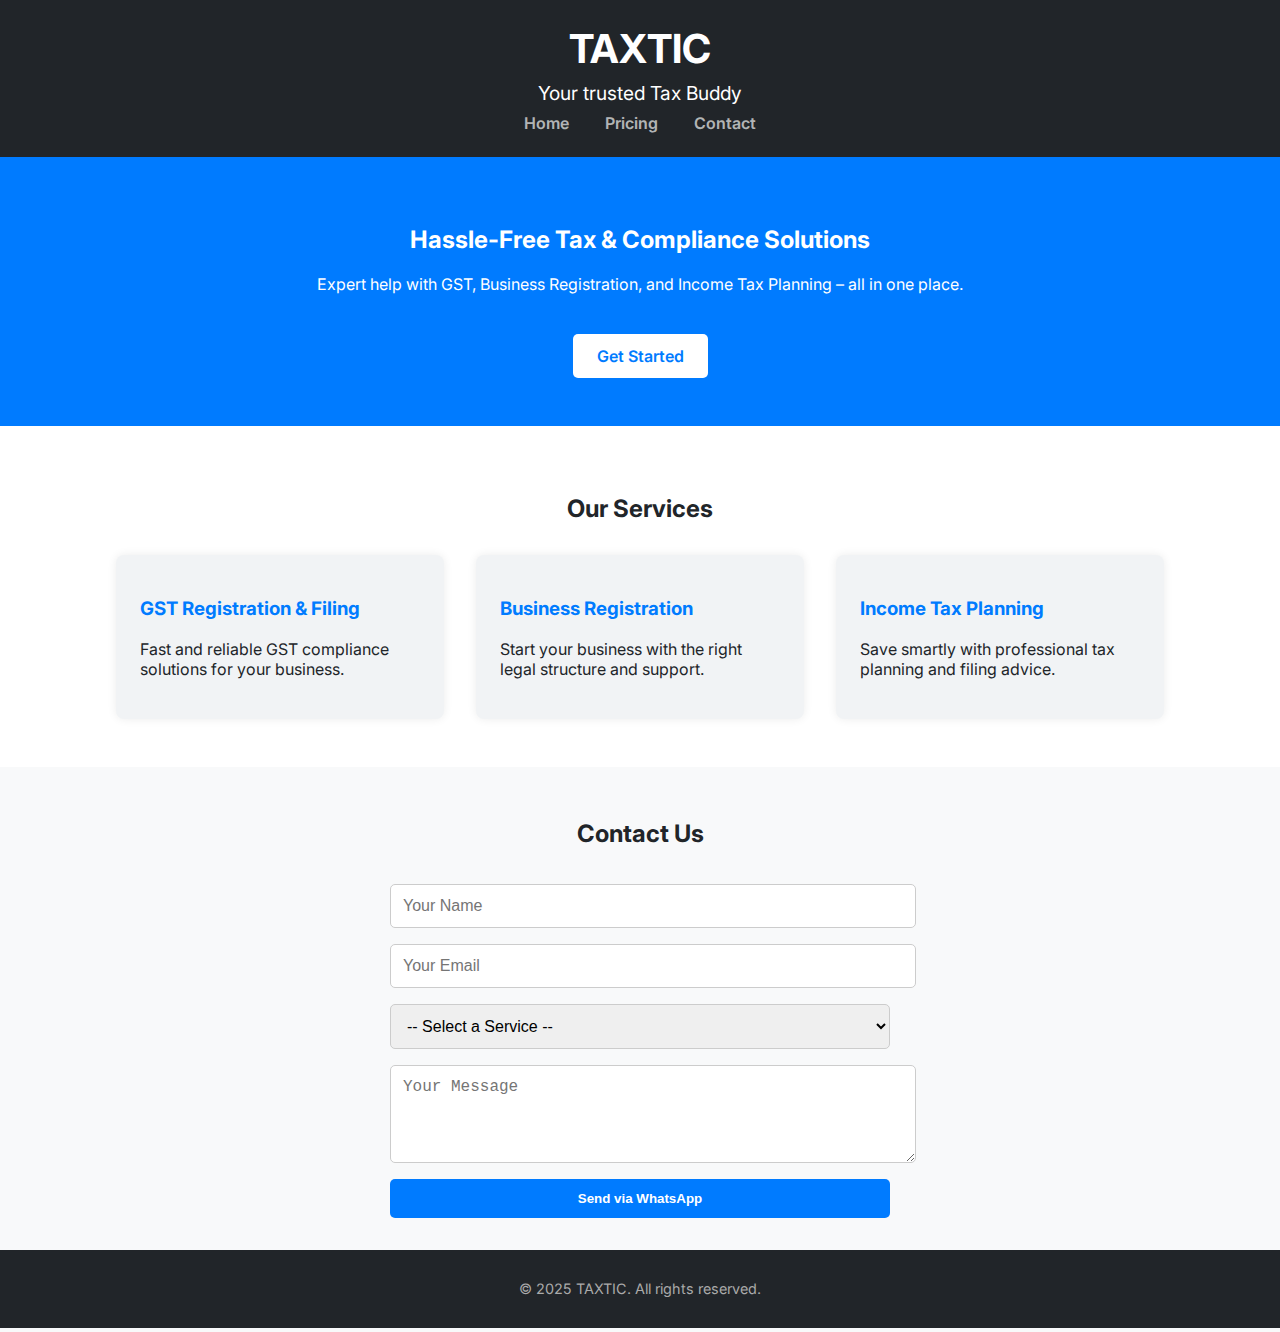
<file: index.html>
<!DOCTYPE html>
<html lang="en">
<head>
  <meta charset="UTF-8" />
  <meta name="viewport" content="width=device-width, initial-scale=1.0"/>
  <title>TAXTIC – Your Trusted Tax Buddy</title>
  <link rel="stylesheet" href="css/style.css" />
  <link href="https://fonts.googleapis.com/css2?family=Inter:wght@400;600&display=swap" rel="stylesheet" />
</head>
<body>
  <header>
    <div class="container">
      <h1>TAXTIC</h1>
      <p class="tagline">Your trusted Tax Buddy</p>
      <nav>
        <a href="index.html">Home</a>
        <a href="pricing.html">Pricing</a>
        <a href="#contact">Contact</a>
      </nav>
    </div>
  </header>

  <section class="hero">
    <div class="container">
      <h2>Hassle-Free Tax & Compliance Solutions</h2>
      <p>Expert help with GST, Business Registration, and Income Tax Planning – all in one place.</p>
      <a href="#contact" class="btn-primary">Get Started</a>
    </div>
  </section>

  <section id="services" class="services">
    <div class="container">
      <h2>Our Services</h2>
      <div class="service-grid">
        <div class="card">
          <h3>GST Registration & Filing</h3>
          <p>Fast and reliable GST compliance solutions for your business.</p>
        </div>
        <div class="card">
          <h3>Business Registration</h3>
          <p>Start your business with the right legal structure and support.</p>
        </div>
        <div class="card">
          <h3>Income Tax Planning</h3>
          <p>Save smartly with professional tax planning and filing advice.</p>
        </div>
      </div>
    </div>
  </section>

  <section id="contact" class="contact">
    <div class="container">
      <h2>Contact Us</h2>
      <form id="whatsappForm">
        <input type="text" id="name" placeholder="Your Name" required />
        <input type="email" id="email" placeholder="Your Email" required />
        <select id="service" required>
          <option value="">-- Select a Service --</option>
          <option value="GST Registration">GST Registration</option>
          <option value="Business Registration">Business Registration</option>
          <option value="Income Tax Planning">Income Tax Planning</option>
        </select>
        <textarea id="message" rows="4" placeholder="Your Message" required></textarea>
        <button type="submit" class="btn-primary">Send via WhatsApp</button>
      </form>
    </div>
  </section>

  <footer>
    <div class="container">
      <p>&copy; 2025 TAXTIC. All rights reserved.</p>
    </div>
  </footer>

  <script>
    document.getElementById("whatsappForm").addEventListener("submit", function(e) {
      e.preventDefault();
      const name = document.getElementById("name").value.trim();
      const email = document.getElementById("email").value.trim();
      const service = document.getElementById("service").value;
      const message = document.getElementById("message").value.trim();
      const encodedMsg = `Name: ${name}%0AEmail: ${email}%0AService: ${service}%0AMessage: ${message}`;
      const whatsappLink = `https://wa.me/919789485470?text=${encodedMsg}`;
      window.open(whatsappLink, "_blank");
    });
  </script>
</body>
</html>
</file>
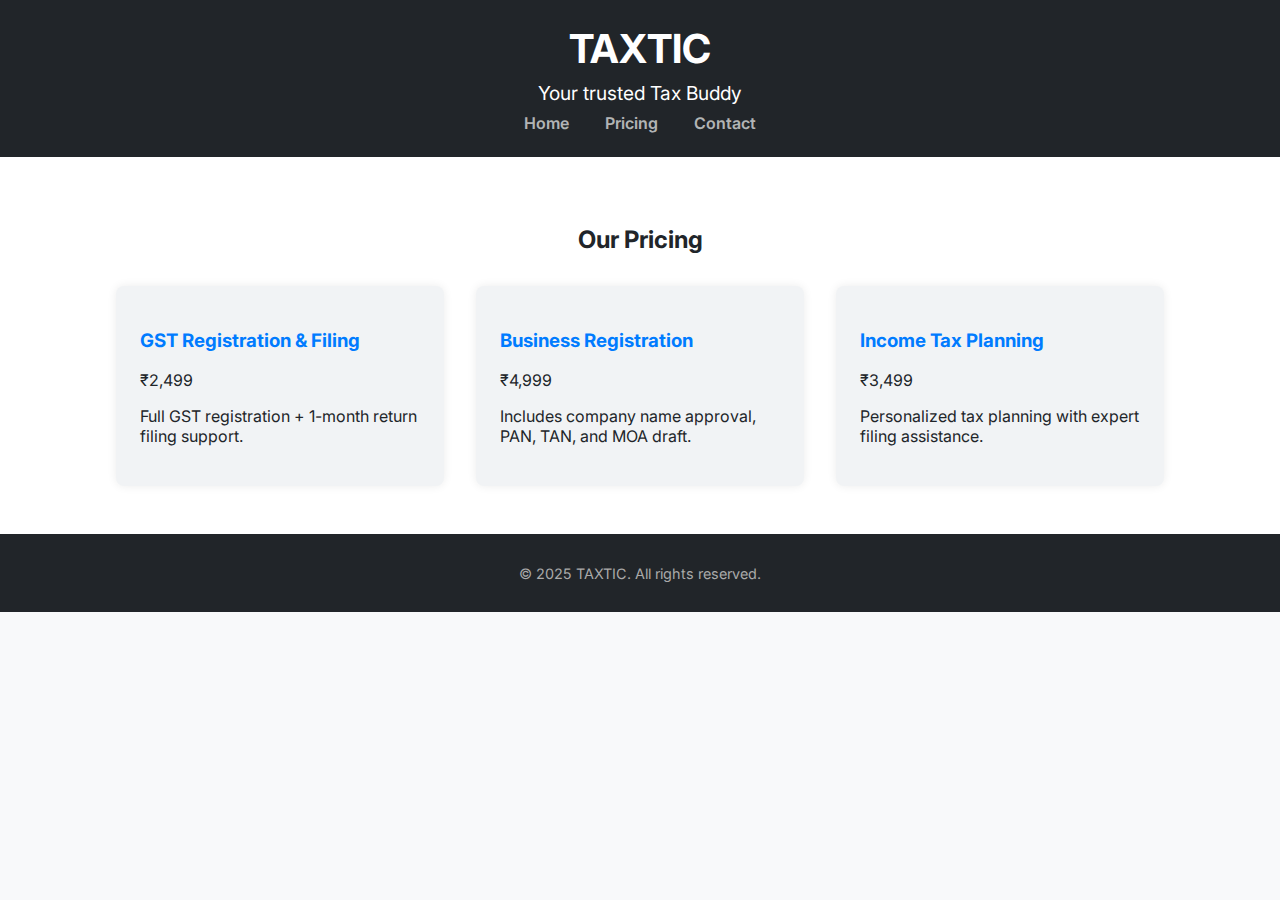
<file: pricing.html>
<!DOCTYPE html>
<html lang="en">
<head>
  <meta charset="UTF-8" />
  <meta name="viewport" content="width=device-width, initial-scale=1.0"/>
  <title>Pricing – TAXTIC</title>
  <link rel="stylesheet" href="css/style.css" />
  <link href="https://fonts.googleapis.com/css2?family=Inter:wght@400;600&display=swap" rel="stylesheet" />
</head>
<body>
  <header>
    <div class="container">
      <h1>TAXTIC</h1>
      <p class="tagline">Your trusted Tax Buddy</p>
      <nav>
        <a href="index.html">Home</a>
        <a href="pricing.html">Pricing</a>
        <a href="index.html#contact">Contact</a>
      </nav>
    </div>
  </header>

  <section class="services">
    <div class="container">
      <h2>Our Pricing</h2>
      <div class="service-grid">
        <div class="card">
          <h3>GST Registration & Filing</h3>
          <p>₹2,499</p>
          <p>Full GST registration + 1-month return filing support.</p>
        </div>
        <div class="card">
          <h3>Business Registration</h3>
          <p>₹4,999</p>
          <p>Includes company name approval, PAN, TAN, and MOA draft.</p>
        </div>
        <div class="card">
          <h3>Income Tax Planning</h3>
          <p>₹3,499</p>
          <p>Personalized tax planning with expert filing assistance.</p>
        </div>
      </div>
    </div>
  </section>

  <footer>
    <div class="container">
      <p>&copy; 2025 TAXTIC. All rights reserved.</p>
    </div>
  </footer>
</body>
</html>
</file>
<file: css/style.css>
body {
  margin: 0;
  font-family: 'Inter', sans-serif;
  background-color: #f8f9fa;
  color: #212529;
}
a {
  color: #007bff;
  text-decoration: none;
}
header {
  background: #212529;
  color: white;
  padding: 1.5rem 0;
}
header .container {
  display: flex;
  flex-direction: column;
  align-items: center;
  text-align: center;
}
header h1 {
  font-size: 2.5rem;
  margin: 0;
}
.tagline {
  font-size: 1.2rem;
  margin: 0.5rem 0;
}
nav a {
  margin: 0 1rem;
  color: #ffffffaa;
  font-weight: 600;
}
.hero {
  background-color: #007bff;
  color: white;
  text-align: center;
  padding: 3rem 1rem;
}
.hero .btn-primary {
  margin-top: 1.5rem;
  background-color: #ffffff;
  color: #007bff;
  padding: 0.75rem 1.5rem;
  border-radius: 5px;
  font-weight: 600;
  display: inline-block;
}
.services {
  padding: 3rem 1rem;
  background-color: #ffffff;
}
.services h2 {
  text-align: center;
  margin-bottom: 2rem;
}
.service-grid {
  display: flex;
  flex-wrap: wrap;
  gap: 2rem;
  justify-content: center;
}
.card {
  background: #f1f3f5;
  padding: 1.5rem;
  border-radius: 8px;
  width: 280px;
  box-shadow: 0 0 10px rgba(0, 0, 0, 0.08);
}
.card h3 {
  color: #007bff;
}
.contact {
  background-color: #f8f9fa;
  padding: 2rem 1rem;
  text-align: center;
}
form {
  max-width: 500px;
  margin: auto;
  display: flex;
  flex-direction: column;
  gap: 1rem;
  padding-top: 1rem;
}
form input,
form select,
form textarea {
  padding: 0.75rem;
  border: 1px solid #ccc;
  border-radius: 5px;
  font-size: 1rem;
  width: 100%;
}
form button.btn-primary {
  background-color: #007bff;
  color: white;
  border: none;
  padding: 0.75rem;
  font-weight: bold;
  cursor: pointer;
  border-radius: 5px;
  transition: background 0.2s ease;
}
form button.btn-primary:hover {
  background-color: #0056b3;
}
footer {
  background: #212529;
  color: #aaa;
  text-align: center;
  padding: 1rem;
  font-size: 0.9rem;
}
</file>
